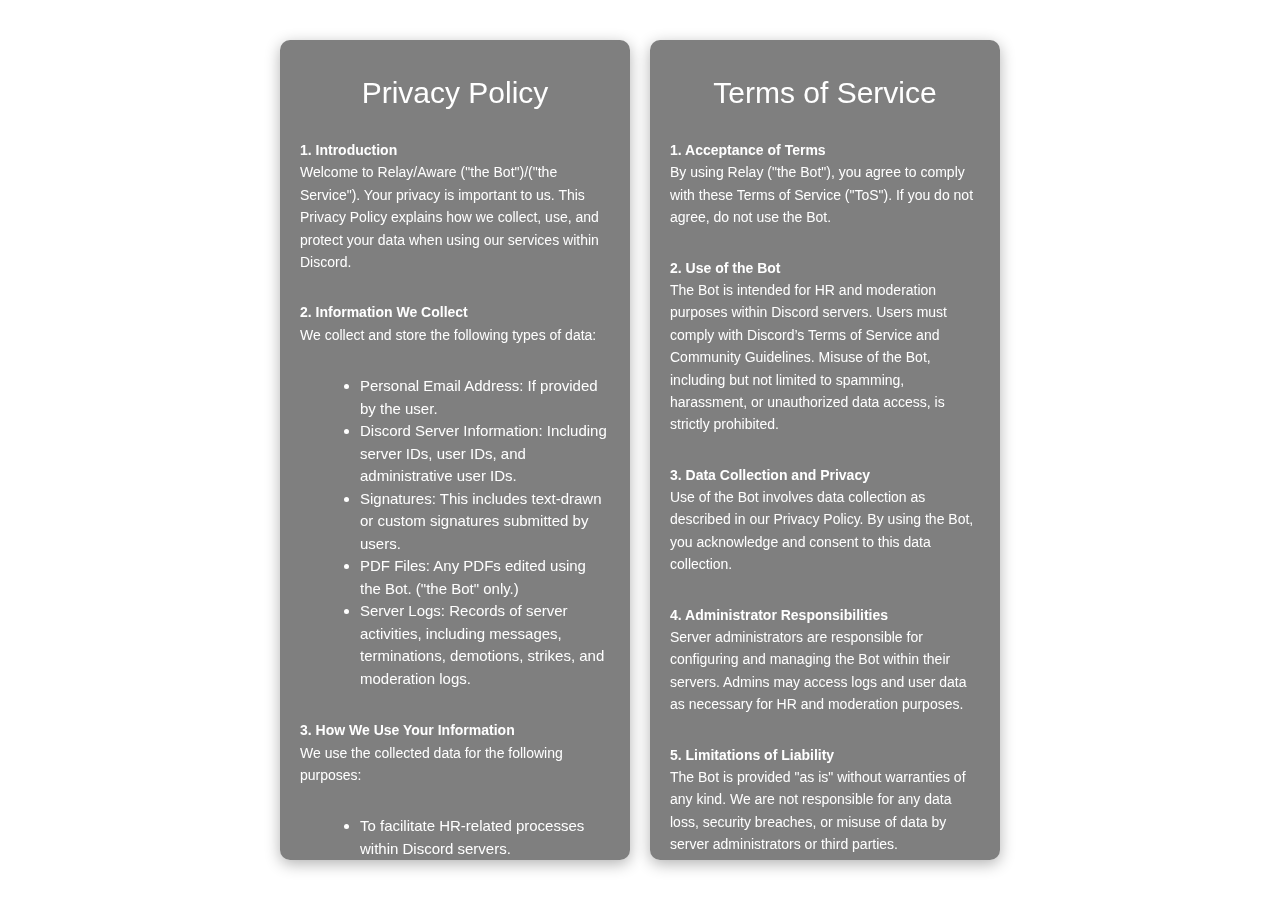
<file: service.html>
<!DOCTYPE html>
<html lang="en">
<head>
    <meta charset="UTF-8">
    <meta name="viewport" content="width=device-width, initial-scale=1.0">
    <title>Aware & Relay || Privacy & TOS</title>
    <link rel="stylesheet" href="https://www.w3schools.com/w3css/4/w3.css">
    <style>
        @font-face {
            font-family: Helvetica, Arial, sans-serif;
        }

        body {
            background-color: white;
            display: flex;
            justify-content: center;
            align-items: center;
            height: 100vh;
            margin: 0;
            gap: 20px;
            font-family: 'Helvetica', sans-serif;
            background-image: url('https://i.ibb.co/ZRtW28Wm/Desktop-1.png');
            background-size: cover;
            background-position: center;
            backdrop-filter: blur(10px);
        }

        .div1, .div2 {
            padding: 20px;
            width: 350px;
            height: calc(100vh - 80px);
            border-radius: 10px;
            color: white;
            display: flex;
            flex-direction: column;
            justify-content: flex-start;
            text-align: left;
            overflow-y: auto;
            box-shadow: 0 4px 15px rgba(0, 0, 0, 0.3);
            background-color: rgba(0, 0, 0, 0.5);
        }

        h2 {
            margin-bottom: 10px;
            text-align: center;
        }

        p {
            font-size: 14px;
            line-height: 1.6;
        }

        ul {
            margin-left: 20px;
        }
    </style>
</head>
<body>

    <div class="div1">
        <h2>Privacy Policy</h2>
        <p><strong>1. Introduction</strong><br>Welcome to Relay/Aware ("the Bot")/("the Service"). Your privacy is important to us. This Privacy Policy explains how we collect, use, and protect your data when using our services within Discord.</p>
        <p><strong>2. Information We Collect</strong><br>We collect and store the following types of data:</p>
        <ul>
            <li>Personal Email Address: If provided by the user.</li>
            <li>Discord Server Information: Including server IDs, user IDs, and administrative user IDs.</li>
            <li>Signatures: This includes text-drawn or custom signatures submitted by users.</li>
            <li>PDF Files: Any PDFs edited using the Bot. ("the Bot" only.)</li>
            <li>Server Logs: Records of server activities, including messages, terminations, demotions, strikes, and moderation logs.</li>
        </ul>
        <p><strong>3. How We Use Your Information</strong><br>We use the collected data for the following purposes:</p>
        <ul>
            <li>To facilitate HR-related processes within Discord servers.</li>
            <li>To adress issues and resolve them</li>
            <li>To provide and improve moderation and administrative functions.</li>
            <li>To maintain logs for compliance and server governance.</li>
            <li>To allow users to edit and manage PDF documents.</li>
        </ul>
        <p><strong>4. Data Sharing and Disclosure</strong><br>We do not sell or share your data with third parties except in the following cases:</p>
        <ul>
            <li>If required by law, legal processes, or law enforcement requests.</li>
            <li>When necessary to protect our rights, enforce policies, or prevent fraud and abuse.</li>
            <li>With server administrators for moderation and HR management purposes.</li>
        </ul>
        <p><strong>5. Data Security</strong><br>We implement security measures to protect your data from unauthorized access, loss, or misuse. However, we cannot guarantee absolute security over Discord’s infrastructure.</p>
    </div>

    <div class="div2">
        <h2>Terms of Service</h2>
        <p><strong>1. Acceptance of Terms</strong><br>By using Relay ("the Bot"), you agree to comply with these Terms of Service ("ToS"). If you do not agree, do not use the Bot.</p>
        <p><strong>2. Use of the Bot</strong><br>The Bot is intended for HR and moderation purposes within Discord servers. Users must comply with Discord’s Terms of Service and Community Guidelines. Misuse of the Bot, including but not limited to spamming, harassment, or unauthorized data access, is strictly prohibited.</p>
        <p><strong>3. Data Collection and Privacy</strong><br>Use of the Bot involves data collection as described in our Privacy Policy. By using the Bot, you acknowledge and consent to this data collection.</p>
        <p><strong>4. Administrator Responsibilities</strong><br>Server administrators are responsible for configuring and managing the Bot within their servers. Admins may access logs and user data as necessary for HR and moderation purposes.</p>
        <p><strong>5. Limitations of Liability</strong><br>The Bot is provided "as is" without warranties of any kind. We are not responsible for any data loss, security breaches, or misuse of data by server administrators or third parties.</p>
        <p><strong>6. Termination</strong><br>We reserve the right to suspend or terminate access to the Bot for any user or server violating these Terms.</p>
        <p><strong>7. Changes to Terms</strong><br>We may update these Terms at any time. Continued use of the Bot after changes are posted indicates acceptance of the new terms.</p>
        <p><strong>8. Contact Information</strong><br>For inquiries, contact support@awareroblox.xyz<br>Effective Date: 2025-03-15 18:00</p>
    </div>

</body>
</html>
</file>
